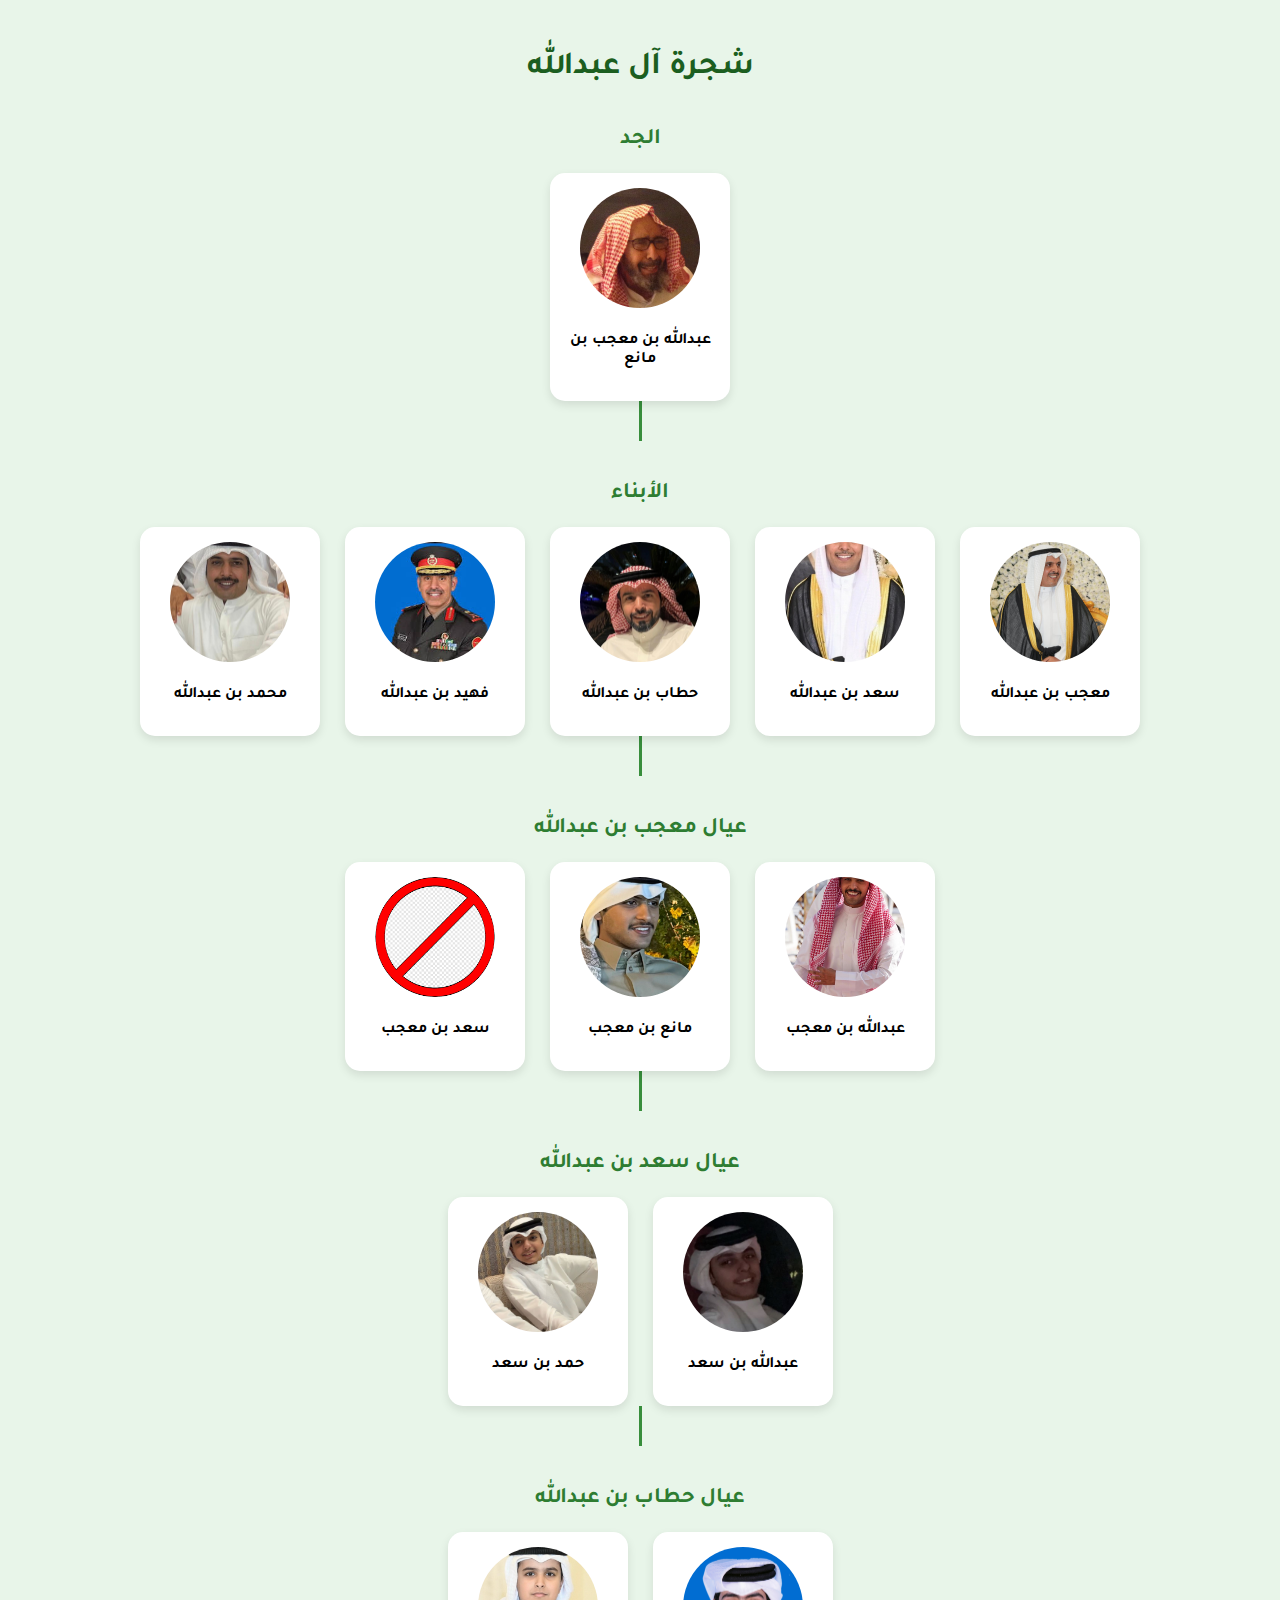
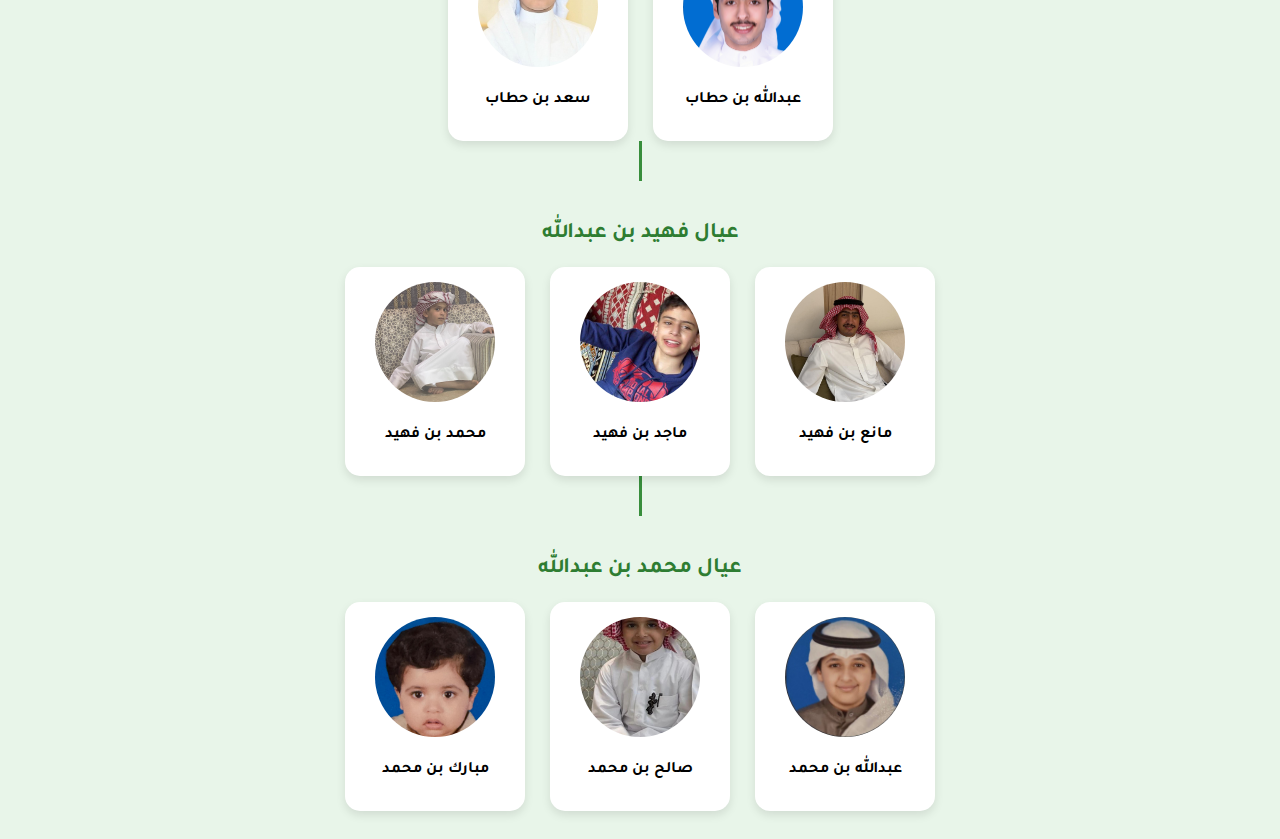
<file: index.html>
<!DOCTYPE html>
<html lang="ar" dir="rtl">
<head>
  <meta charset="UTF-8">
  <title>شجرة آل عبدالله</title>
  <link rel="icon" href="favicon.png" type="image/png">
  
    
    <!-- خط عريض من Google -->
    <link href="https://fonts.googleapis.com/css2?family=Tajawal:wght@700&display=swap" rel="stylesheet">

    <style>
        body, * {
          font-family: 'Tajawal', sans-serif !important;
          font-weight: 700 !important;
        }
    </style>
</head>
  
  <style>
    body {
      font-family: sans-serif;
      background: #e8f5e9;
      padding: 20px;
      text-align: center;
    }

    h1 { color: #1b5e20; }

    .level-title {
      font-size: 22px;
      font-weight: bold;
      margin-top: 40px;
      color: #2e7d32;
    }

    .tree-row {
      display: flex;
      justify-content: center;
      gap: 25px;
      margin-top: 20px;
      flex-wrap: wrap;
    }

    .card {
      background: white;
      padding: 15px;
      border-radius: 15px;
      box-shadow: 0 4px 10px rgba(0,0,0,0.1);
      width: 150px;
      cursor: pointer;
      transition: 0.2s;
    }

    .card:hover { transform: scale(1.07); }

    .card img {
    width: 120px;
    height: 120px;
    object-fit: cover;
    border-radius: 50%;   /* ← هذا يخليها دائرة */
   }


    .line {
      width: 3px;
      height: 40px;
      background: #388e3c;
      margin: 0 auto;
    }
  </style>
</head>

<body>
  <h1>شجرة آل عبدالله</h1>

  <div id="tree"></div>

  <script>
    fetch("people.json")
      .then(res => res.json())
      .then(data => {

        // ---- 1) اختر الجد ----
        const grandFather = data[0];

        // ---- 2) أبناء الجد ----
        const sons = grandFather.children.map(id =>
          data.find(p => p.id === id)
        );

        // نعمل الحاوية
        const div = document.getElementById("tree");

        // --- الجد ---
        div.innerHTML += `
          <div class="level-title">الجد</div>
          <div class="tree-row">
            <div class="card" onclick="location.href='person.html?id=${grandFather.id}'">
              <img src="${grandFather.image}">
              <p>${grandFather.name}</p>
            </div>
          </div>
          <div class="line"></div>
        `;

        // --- أبناء الجد ---
        div.innerHTML += `
          <div class="level-title">الأبناء</div>
          <div class="tree-row">
            ${sons.map(s => `
              <div class="card" onclick="location.href='person.html?id=${s.id}'">
                <img src="${s.image}">
                <p>${s.name}</p>
              </div>
            `).join("")}
          </div>
        `;

        // --- عيال كل ابن ---
        sons.forEach(son => {
          const grandKids = son.children.map(id =>
            data.find(p => p.id === id)
          );

          div.innerHTML += `
            <div class="line"></div>
            <div class="level-title">عيال ${son.name}</div>
            <div class="tree-row">
              ${grandKids.map(k => `
                <div class="card" onclick="location.href='person.html?id=${k.id}'">
                  <img src="${k.image}">
                  <p>${k.name}</p>
                </div>
              `).join("")}
            </div>
          `;
        });

      });
  </script>
</body>
</html>
</file>
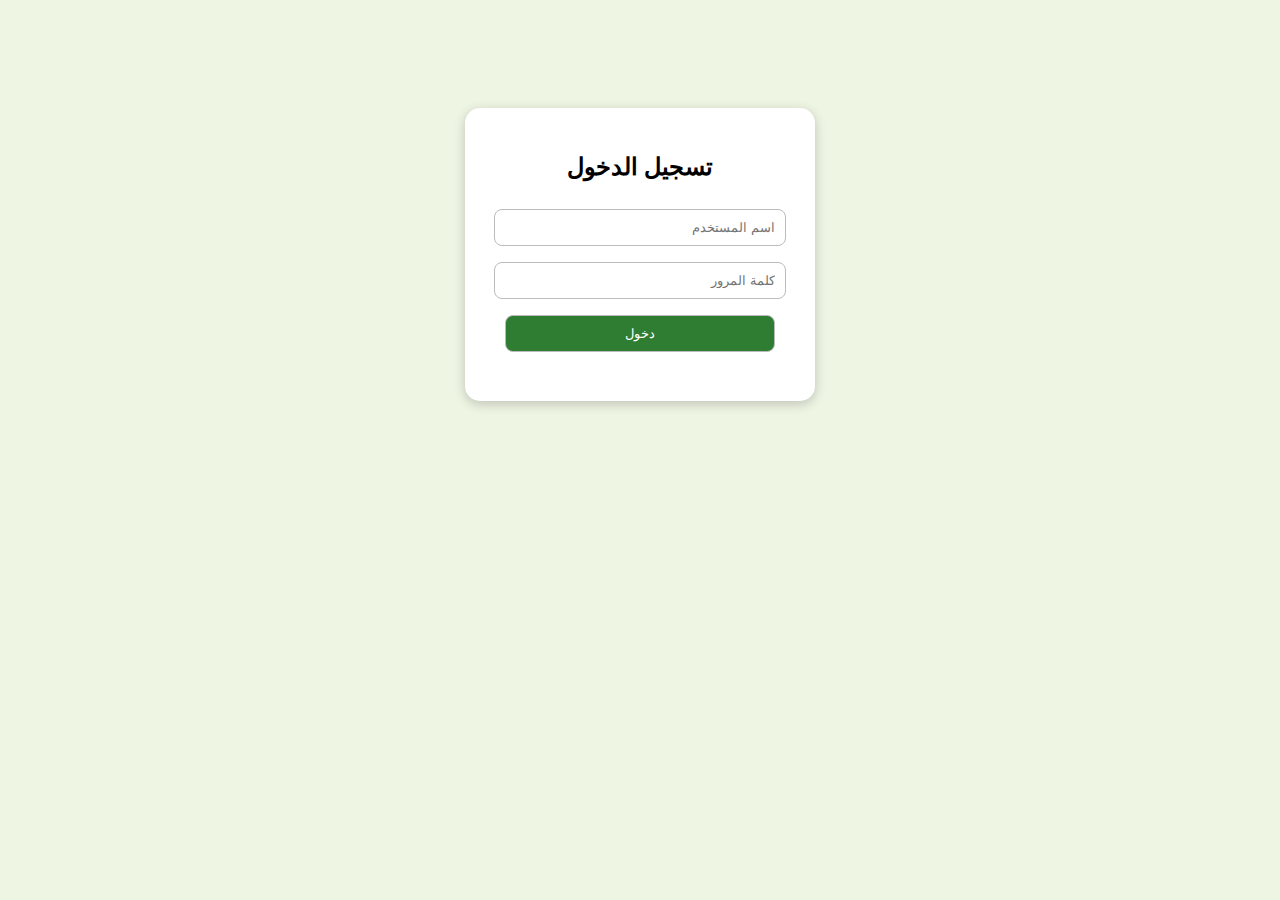
<file: abdullah-control-4873.html>
<!DOCTYPE html>
<html lang="ar" dir="rtl">
<head>
<meta charset="UTF-8">
<title>لوحة التحكم</title>

<style>
body {
    font-family: sans-serif;
    background: #f0f7e9;
    text-align: center;
    padding-top: 70px;
}
.box {
    width: 400px;
    margin: auto;
    background: white;
    padding: 25px;
    border-radius: 15px;
    box-shadow: 0 3px 12px rgba(0,0,0,0.2);
}
.logout {
    position: fixed;
    top: 15px;
    left: 15px;
    padding: 10px 15px;
    background: #c62828;
    color: white;
    border-radius: 10px;
    cursor: pointer;
}
.user-list {
    margin-top: 20px;
    text-align: left;
}
.user {
    background: #e6f0dc;
    padding: 10px;
    margin-bottom: 8px;
    border-radius: 8px;
}
</style>

<script>
// حماية لوحة التحكم
if (localStorage.getItem("logged") !== "true" ||
    localStorage.getItem("role") !== "admin") {
    window.location.href = "login.html";
}
</script>

</head>
<body>

<button class="logout" onclick="logout()">تسجيل خروج</button>

<div class="box">
    <h1>لوحة التحكم</h1>

    <h3>المستخدمون:</h3>
    <div id="users" class="user-list"></div>
</div>

<script>
function loadUsers() {
    let users = JSON.parse(localStorage.getItem("users"));

    let html = "";
    users.forEach(u => {
        html += `
            <div class="user">
                <strong>${u.username}</strong> — ${u.role}
            </div>
        `;
    });

    document.getElementById("users").innerHTML = html;
}

function logout() {
    localStorage.clear();
    window.location.href = "login.html";
}

loadUsers();
</script>

</body>
    <script>
let pass = prompt("ادخل كلمة السر");
if (pass !== "97326391") {
    window.location.href = "index.html";
}
</script>

</html>
</file>
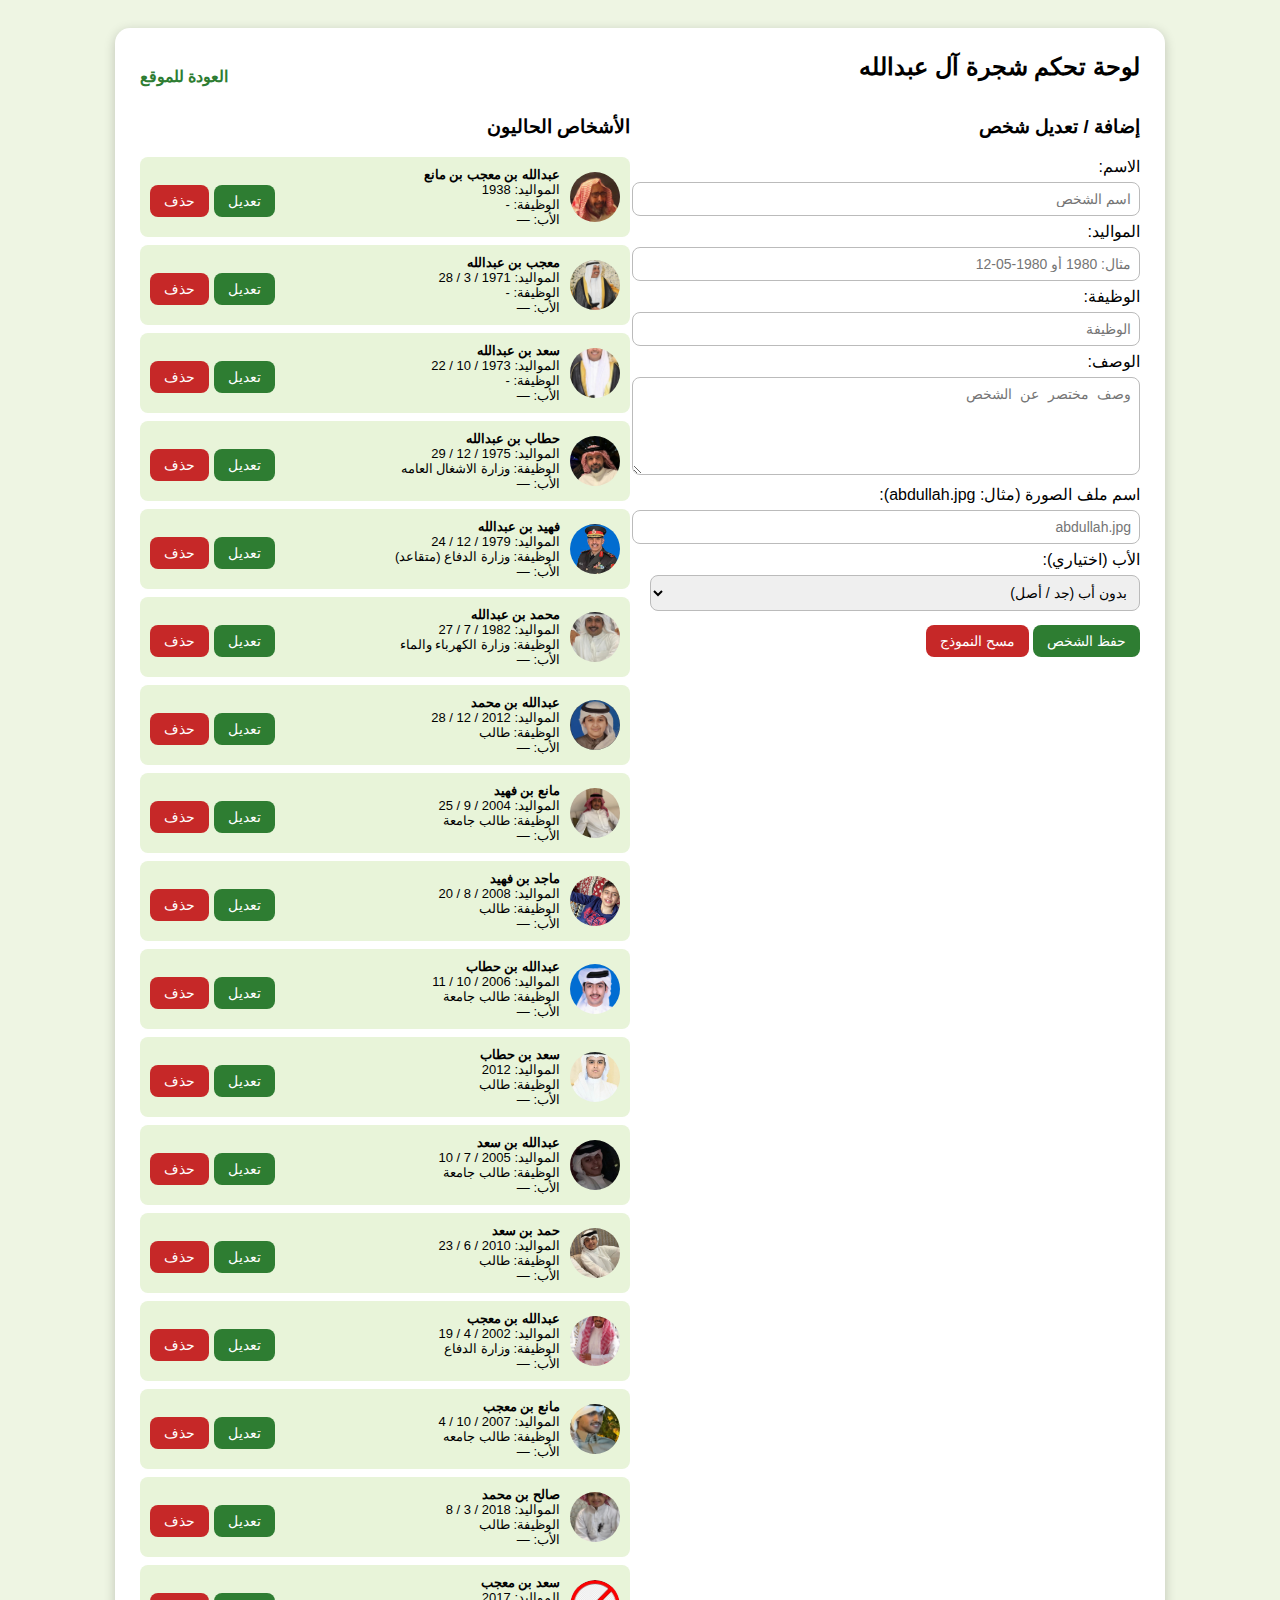
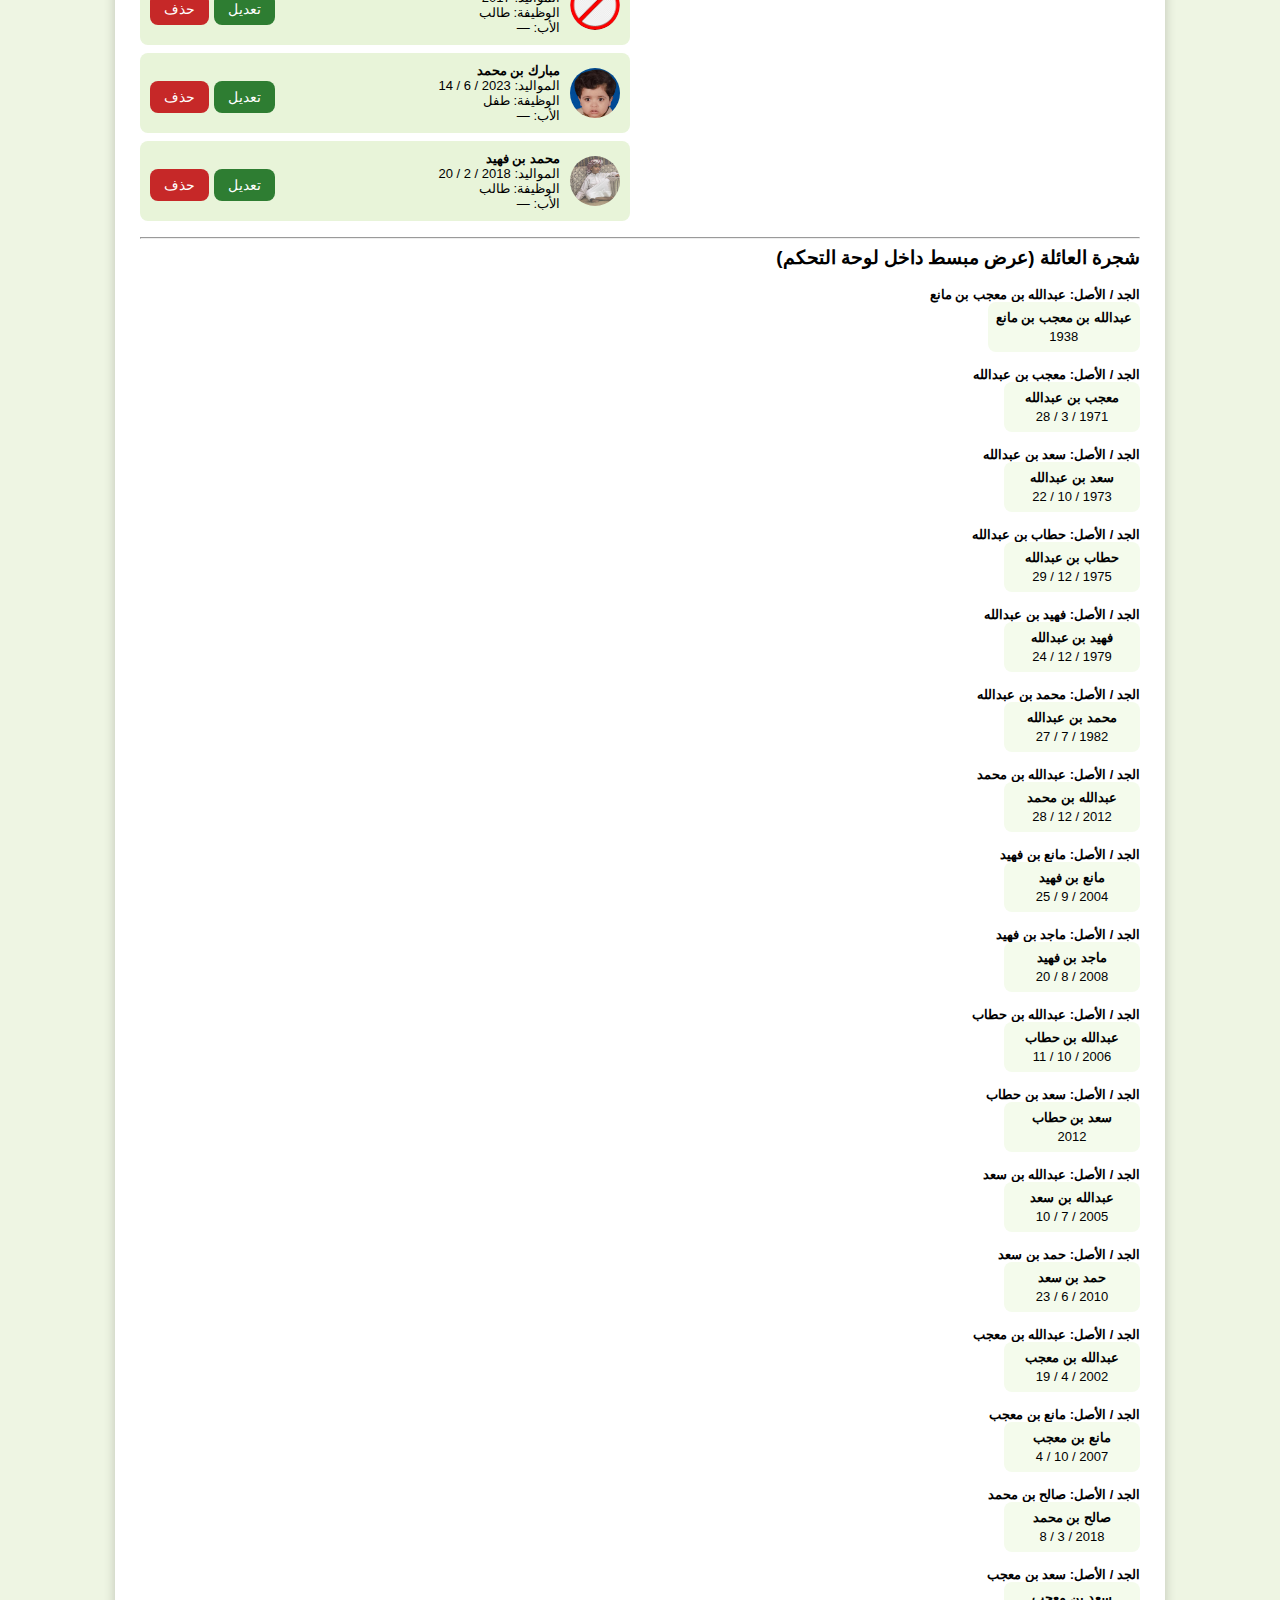
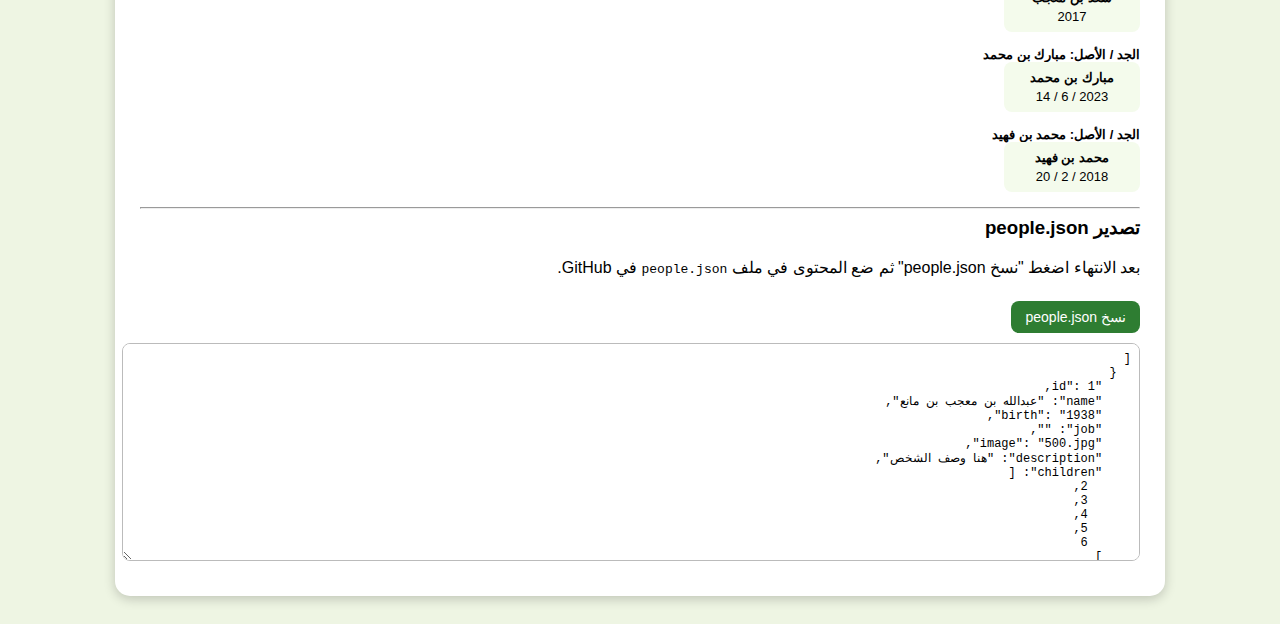
<file: admin.html>
<!DOCTYPE html>
<html lang="ar" dir="rtl">
<head>
<meta charset="UTF-8">
<title>لوحة تحكم شجرة آل عبدالله</title>

<style>
  body {
    font-family: sans-serif;
    background: #eef5e3;
    padding: 20px;
  }

  .container {
    max-width: 1000px;
    margin: auto;
    background: white;
    padding: 25px;
    border-radius: 15px;
    box-shadow: 0 3px 12px rgba(0,0,0,0.2);
  }

  h2, h3 {
    margin-top: 0;
  }

  .flex {
    display: flex;
    gap: 20px;
    flex-wrap: wrap;
  }

  .col {
    flex: 1 1 300px;
  }

  input, textarea, select {
    width: 100%;
    padding: 8px;
    margin: 6px 0;
    border-radius: 8px;
    border: 1px solid #bbb;
    font-size: 14px;
  }

  textarea {
    min-height: 80px;
  }

  button {
    background: #2e7d32;
    padding: 8px 14px;
    border: none;
    color: white;
    border-radius: 8px;
    cursor: pointer;
    margin-top: 8px;
    font-size: 14px;
  }

  button:hover {
    background: #1b5e20;
  }

  .person {
    background: #e8f4d9;
    padding: 10px;
    margin-bottom: 8px;
    border-radius: 8px;
    display: flex;
    gap: 10px;
    align-items: center;
  }

  .person img {
    width: 50px;
    height: 50px;
    border-radius: 50%;
    object-fit: cover;
  }

  .person-info {
    flex: 1;
    font-size: 13px;
  }

  .person-actions button {
    margin-right: 5px;
  }

  #jsonOutput {
    width: 100%;
    height: 200px;
    margin-top: 10px;
    font-family: monospace;
    font-size: 12px;
  }

  .tree {
    margin-top: 10px;
    font-size: 13px;
  }

  .tree-level {
    margin-bottom: 15px;
  }

  .tree-row {
    display: flex;
    gap: 10px;
    flex-wrap: wrap;
  }

  .tree-card {
    background: #f4fbec;
    padding: 8px;
    border-radius: 8px;
    min-width: 120px;
    text-align: center;
  }

  .tree-card strong {
    display: block;
    margin-bottom: 4px;
  }

  .top-bar {
    display: flex;
    justify-content: space-between;
    align-items: center;
    margin-bottom: 15px;
  }

  .top-bar a {
    text-decoration: none;
    color: #2e7d32;
    font-weight: bold;
  }

  .danger {
    background: #c62828;
  }

  .danger:hover {
    background: #8e0000;
  }
</style>
</head>
<body>

<div class="container">
  <div class="top-bar">
    <h2>لوحة تحكم شجرة آل عبدالله</h2>
    <a href="index.html">العودة للموقع</a>
  </div>

  <div class="flex">
    <!-- عمود النموذج -->
    <div class="col">
      <h3>إضافة / تعديل شخص</h3>

      <input type="hidden" id="editId">

      <label>الاسم:</label>
      <input id="name" placeholder="اسم الشخص">

      <label>المواليد:</label>
      <input id="birth" placeholder="مثال: 1980 أو 1980-05-12">

      <label>الوظيفة:</label>
      <input id="job" placeholder="الوظيفة">

      <label>الوصف:</label>
      <textarea id="desc" placeholder="وصف مختصر عن الشخص"></textarea>

      <label>اسم ملف الصورة (مثال: abdullah.jpg):</label>
      <input id="image" placeholder="abdullah.jpg">

      <label>الأب (اختياري):</label>
      <select id="fatherId">
        <option value="">بدون أب (جد / أصل)</option>
      </select>

      <button onclick="savePerson()">حفظ الشخص</button>
      <button class="danger" onclick="resetForm()">مسح النموذج</button>
    </div>

    <!-- عمود قائمة الأشخاص -->
    <div class="col">
      <h3>الأشخاص الحاليون</h3>
      <div id="list"></div>
    </div>
  </div>

  <hr>

  <h3>شجرة العائلة (عرض مبسط داخل لوحة التحكم)</h3>
  <div id="tree" class="tree"></div>

  <hr>

  <h3>تصدير people.json</h3>
  <p>بعد الانتهاء اضغط "نسخ people.json" ثم ضع المحتوى في ملف <code>people.json</code> في GitHub.</p>
  <button onclick="copyJSON()">نسخ people.json</button>
  <textarea id="jsonOutput" readonly></textarea>
</div>

<script>
  let people = [];

  // تحميل people.json من الموقع
  async function init() {
    try {
      const res = await fetch('people.json');
      if (res.ok) {
        people = await res.json();
      } else {
        people = [];
      }
    } catch (e) {
      people = [];
    }
    renderList();
    updateJSON();
    updateTree();
    fillFatherSelect();
  }

  // تعبئة قائمة الأب
  function fillFatherSelect() {
    const select = document.getElementById('fatherId');
    const currentEditId = document.getElementById('editId').value || null;

    const first = select.querySelector('option[value=""]');
    select.innerHTML = "";
    if (first) {
      select.appendChild(first);
    } else {
      const opt = document.createElement('option');
      opt.value = "";
      opt.textContent = "بدون أب (جد / أصل)";
      select.appendChild(opt);
    }

    people.forEach(p => {
      if (currentEditId && String(p.id) === String(currentEditId)) return;
      const opt = document.createElement('option');
      opt.value = p.id;
      opt.textContent = p.name;
      select.appendChild(opt);
    });
  }

  // حفظ (إضافة أو تعديل)
  function savePerson() {
    const editId = document.getElementById('editId').value;
    const name = document.getElementById('name').value.trim();
    const birth = document.getElementById('birth').value.trim();
    const job = document.getElementById('job').value.trim();
    const desc = document.getElementById('desc').value.trim();
    const image = document.getElementById('image').value.trim();
    const fatherIdValue = document.getElementById('fatherId').value;
    const fatherId = fatherIdValue ? Number(fatherIdValue) : null;

    if (!name) {
      alert("الاسم مطلوب");
      return;
    }

    if (editId) {
      const idx = people.findIndex(p => String(p.id) === String(editId));
      if (idx !== -1) {
        people[idx].name = name;
        people[idx].birth = birth;
        people[idx].job = job;
        people[idx].description = desc;
        people[idx].image = image;
        people[idx].fatherId = fatherId;
      }
    } else {
      const newPerson = {
        id: Date.now(),
        name,
        birth,
        job,
        description: desc,
        image,
        fatherId
      };
      people.push(newPerson);
    }

    resetForm();
    renderList();
    updateJSON();
    updateTree();
    fillFatherSelect();
  }

  function resetForm() {
    document.getElementById('editId').value = "";
    document.getElementById('name').value = "";
    document.getElementById('birth').value = "";
    document.getElementById('job').value = "";
    document.getElementById('desc').value = "";
    document.getElementById('image').value = "";
    document.getElementById('fatherId').value = "";
    fillFatherSelect();
  }

  function renderList() {
    const list = document.getElementById('list');
    list.innerHTML = "";

    if (!people.length) {
      list.innerHTML = "<p>لا يوجد أشخاص حالياً.</p>";
      return;
    }

    people.forEach((p, index) => {
      const div = document.createElement('div');
      div.className = "person";

      const img = document.createElement('img');
      img.src = p.image || "";
      img.alt = p.name;

      const info = document.createElement('div');
      info.className = "person-info";
      info.innerHTML = `
        <strong>${p.name}</strong><br>
        المواليد: ${p.birth || "-"}<br>
        الوظيفة: ${p.job || "-"}<br>
        الأب: ${getFatherName(p.fatherId) || "—"}
      `;

      const actions = document.createElement('div');
      actions.className = "person-actions";
      const editBtn = document.createElement('button');
      editBtn.textContent = "تعديل";
      editBtn.onclick = () => startEdit(p.id);

      const delBtn = document.createElement('button');
      delBtn.textContent = "حذف";
      delBtn.className = "danger";
      delBtn.onclick = () => deletePerson(index);

      actions.appendChild(editBtn);
      actions.appendChild(delBtn);

      div.appendChild(img);
      div.appendChild(info);
      div.appendChild(actions);

      list.appendChild(div);
    });
  }

  function getFatherName(fatherId) {
    if (fatherId === null || fatherId === "" || typeof fatherId === "undefined") return null;
    const f = people.find(p => Number(p.id) === Number(fatherId));
    return f ? f.name : null;
  }

  function startEdit(id) {
    const p = people.find(x => String(x.id) === String(id));
    if (!p) return;

    document.getElementById('editId').value = p.id;
    document.getElementById('name').value = p.name;
    document.getElementById('birth').value = p.birth || "";
    document.getElementById('job').value = p.job || "";
    document.getElementById('desc').value = p.description || "";
    document.getElementById('image').value = p.image || "";
    document.getElementById('fatherId').value = p.fatherId || "";
    fillFatherSelect();
  }

  function deletePerson(index) {
    if (!confirm("متأكد من الحذف؟")) return;
    const removed = people[index];

    people = people.map(p => {
      if (p.fatherId === removed.id) {
        return { ...p, fatherId: null };
      }
      return p;
    });

    people.splice(index, 1);
    renderList();
    updateJSON();
    updateTree();
    fillFatherSelect();
  }

  function updateJSON() {
    document.getElementById('jsonOutput').value = JSON.stringify(people, null, 2);
  }

  function copyJSON() {
    const ta = document.getElementById('jsonOutput');
    ta.select();
    document.execCommand('copy');
    alert("تم نسخ people.json، الآن الصقه في GitHub.");
  }

  function updateTree() {
    const treeDiv = document.getElementById('tree');
    treeDiv.innerHTML = "";

    if (!people.length) {
      treeDiv.innerHTML = "<p>لا يوجد بيانات لعرض الشجرة.</p>";
      return;
    }

    const roots = people.filter(p => !p.fatherId);

    if (!roots.length) {
      treeDiv.innerHTML = "<p>لا يوجد أشخاص بدون أب، الشجرة غير واضحة.</p>";
      return;
    }

    roots.forEach(root => {
      const levelDiv = document.createElement('div');
      levelDiv.className = "tree-level";
      levelDiv.innerHTML = `<strong>الجد / الأصل: ${root.name}</strong>`;

      const row = document.createElement('div');
      row.className = "tree-row";

      const rootCard = document.createElement('div');
      rootCard.className = "tree-card";
      rootCard.innerHTML = `<strong>${root.name}</strong><span>${root.birth || ""}</span>`;
      row.appendChild(rootCard);

      levelDiv.appendChild(row);

      const childrenRow = document.createElement('div');
      childrenRow.className = "tree-row";
      const children = people.filter(p => p.fatherId === root.id);
      if (children.length) {
        children.forEach(ch => {
          const chCard = document.createElement('div');
          chCard.className = "tree-card";
          chCard.innerHTML = `<strong>${ch.name}</strong><span>ابن ${root.name}</span>`;
          childrenRow.appendChild(chCard);

          const grandChildren = people.filter(p => p.fatherId === ch.id);
          if (grandChildren.length) {
            const gcRow = document.createElement('div');
            gcRow.className = "tree-row";
            grandChildren.forEach(gc => {
              const gcCard = document.createElement('div');
              gcCard.className = "tree-card";
              gcCard.innerHTML = `<strong>${gc.name}</strong><span>حفيد ${root.name}</span>`;
              gcRow.appendChild(gcCard);
            });
            levelDiv.appendChild(gcRow);
          }
        });
        levelDiv.appendChild(childrenRow);
      }

      treeDiv.appendChild(levelDiv);
    });
  }

  init();
</script>

</body>
</html>
</file>
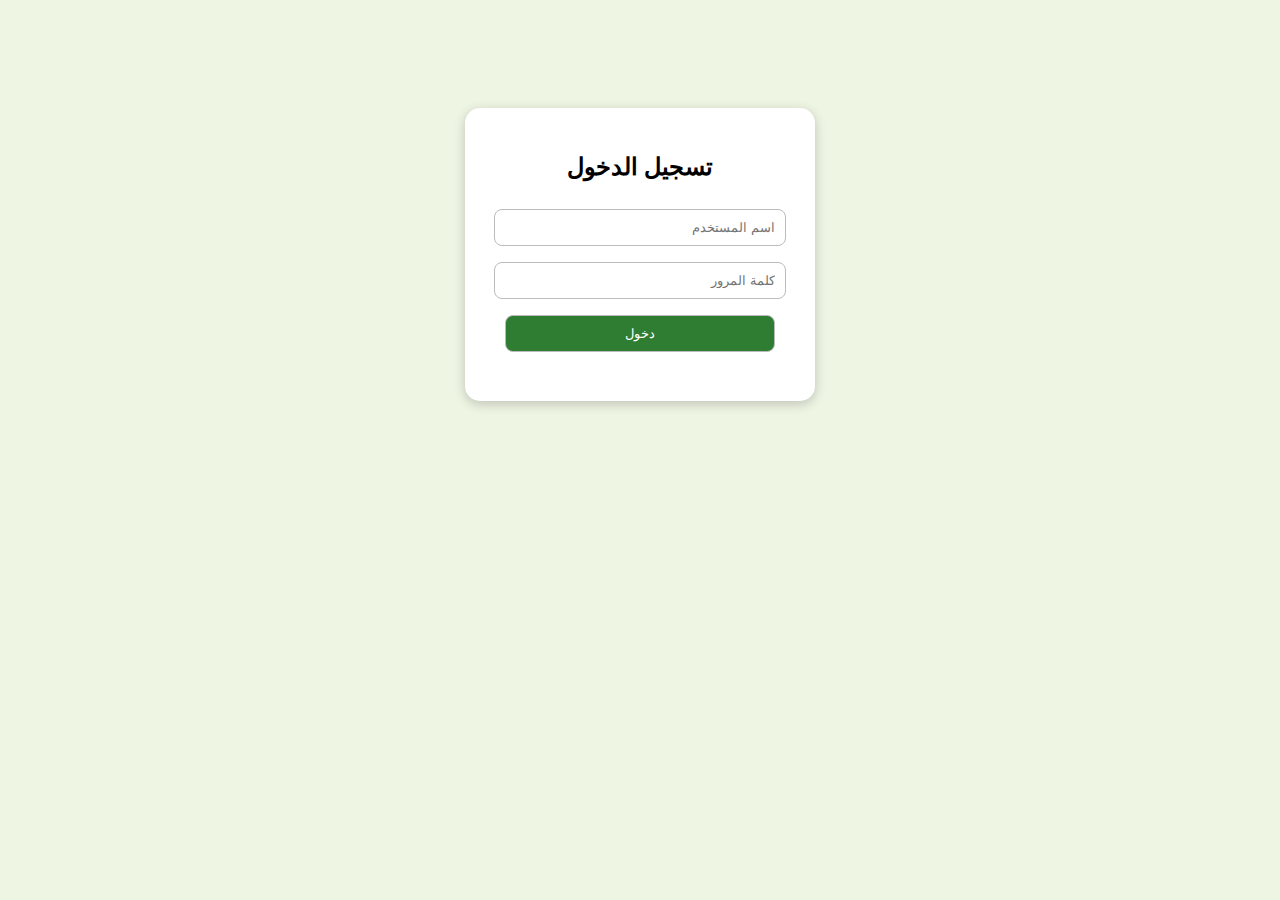
<file: login.html>
<!DOCTYPE html>
<html lang="ar" dir="rtl">
<head>
<meta charset="UTF-8">
<title>تسجيل الدخول</title>

<style>
body {
    font-family: sans-serif;
    text-align: center;
    background: #eef5e3;
    padding-top: 100px;
}
.box {
    width: 300px;
    background: white;
    margin: auto;
    padding: 25px;
    border-radius: 15px;
    box-shadow: 0 3px 12px rgba(0,0,0,0.2);
}
input, button {
    width: 90%;
    padding: 10px;
    margin: 8px 0;
    border-radius: 8px;
    border: 1px solid #bbb;
}
button {
    background: #2e7d32;
    color: white;
    cursor: pointer;
}
.error { color: red; margin-top: 10px; }
</style>
</head>
<body>

<div class="box">
    <h2>تسجيل الدخول</h2>
    <input id="user" placeholder="اسم المستخدم">
    <input id="pass" type="password" placeholder="كلمة المرور">
    <button onclick="login()">دخول</button>
    <p id="error" class="error"></p>
</div>

<script>
// إنشاء أدمن افتراضي
if (!localStorage.getItem("users")) {
    let defaultAdmin = [
        { id: 1, username: "admin", password: "12345", role: "admin" }
    ];
    localStorage.setItem("users", JSON.stringify(defaultAdmin));
}

function login() {
    let username = document.getElementById("user").value.trim();
    let password = document.getElementById("pass").value.trim();
    let error = document.getElementById("error");

    let users = JSON.parse(localStorage.getItem("users") || "[]");

    let user = users.find(u => u.username === username && u.password === password);

    if (user) {
        localStorage.setItem("logged", "true");
        localStorage.setItem("role", user.role);
        localStorage.setItem("currentUser", username);

        if (user.role === "admin") {
            window.location.href = "admin.html";
        } else {
            window.location.href = "index.html";
        }
    } else {
        error.textContent = "البيانات غير صحيحة";
    }
}
</script>

</body>
</html>
</file>
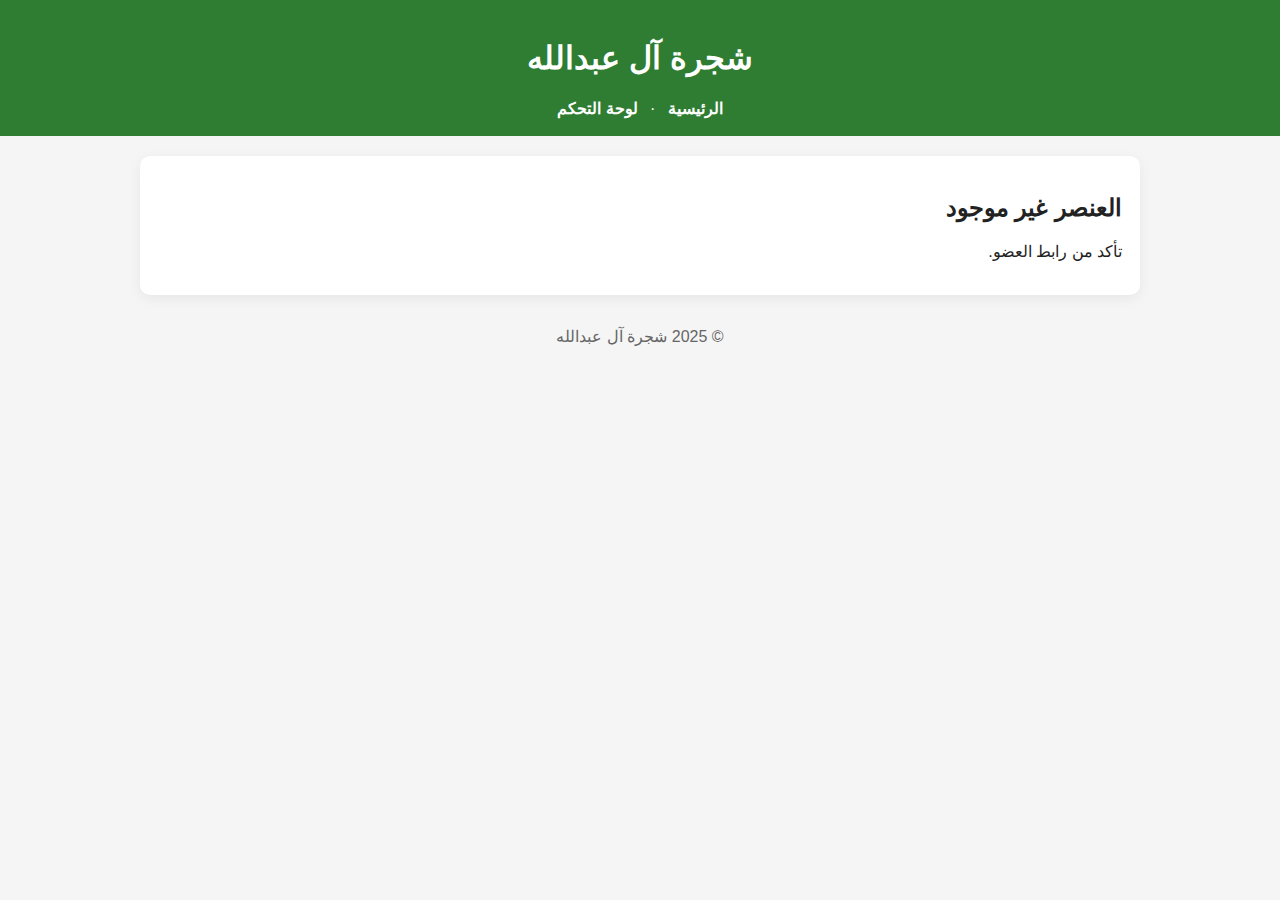
<file: member.html>
<!DOCTYPE html>
<html lang="ar" dir="rtl">

<head>
  <meta charset="utf-8" />
  <meta name="viewport" content="width=device-width,initial-scale=1" />
  <title>هوية العضو - شجرة آل عبدالله</title>
  <link rel="stylesheet" href="style.css" />
</head>

<body>
  <header class="site-header">
    <h1 id="site-title">شجرة آل عبدالله</h1>
    <nav><a href="index.html">الرئيسية</a> · <a href="admin.html">لوحة التحكم</a></nav>
  </header>

  <main class="container">
    <section id="member-box" class="box"></section>
  </main>

  <footer>© 2025 شجرة آل عبدالله</footer>

  <script>
    // نقرأ members.json ونعرض العضو حسب ?id=م1
    async function loadMember() {
      const params = new URLSearchParams(location.search);
      const id = params.get('id');
      const res = await fetch('members.json');
      const members = await res.json();
      const m = members.find(x => x.id === id);
      const box = document.getElementById('member-box');
      if (!m) {
        box.innerHTML = '<h2>العنصر غير موجود</h2><p>تأكد من رابط العضو.</p>';
        return;
      }
      box.innerHTML = `
        <div class="member-profile">
          <img class="member-photo" src="${m.photo}" alt="${m.name}" />
          <h2 style="font-weight:700">${m.name}</h2>
          <p><strong>تاريخ الميلاد:</strong> ${m.birth || 'غير محدد'}</p>
          <p><strong>المدينة:</strong> ${m.city || 'غير محدد'}</p>
          <p>${m.bio || ''}</p>
          <p><a href="index.html">عودة للقائمة</a></p>
        </div>
      `;
    }
    loadMember();
  </script>
</body>

</html>
</file>
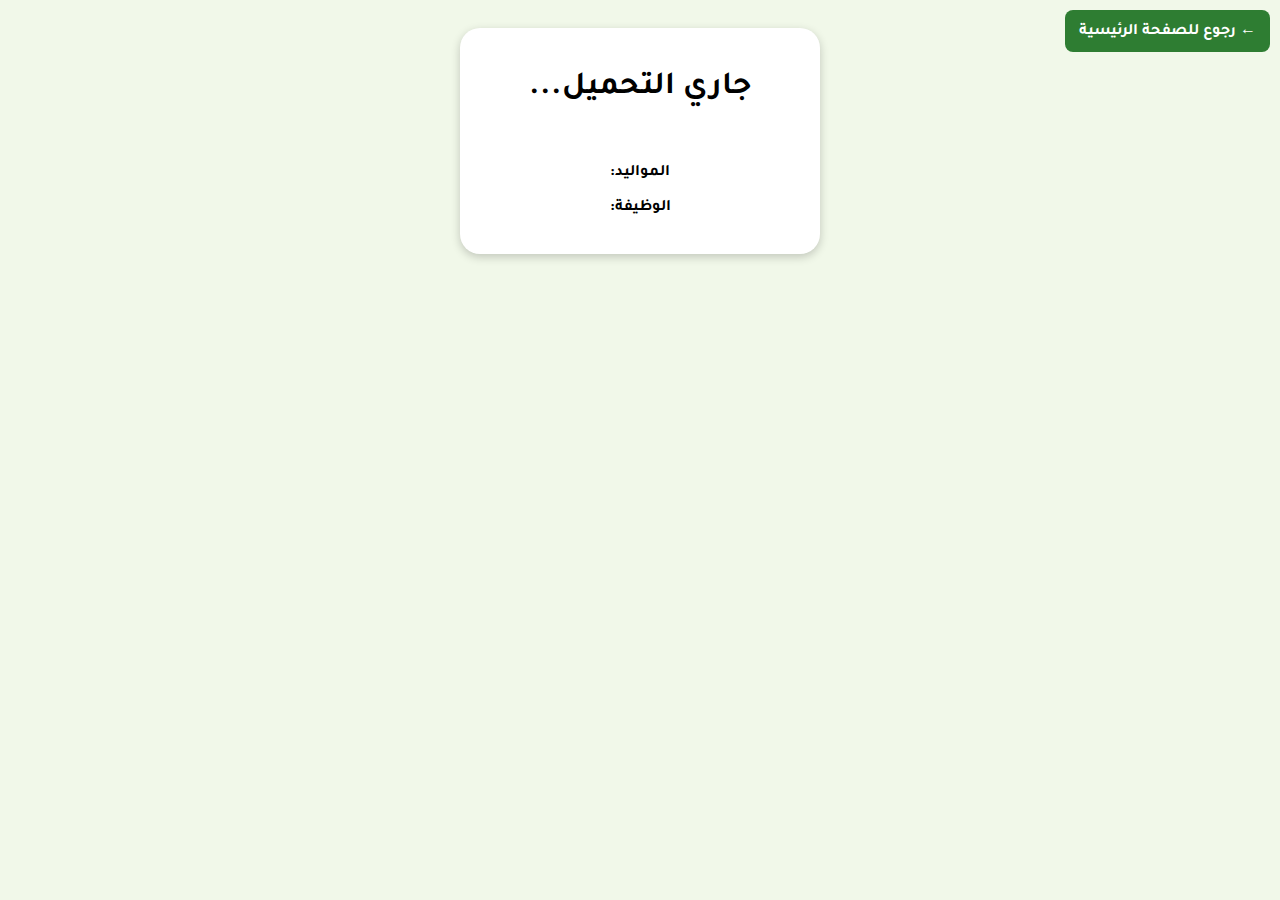
<file: person.html>
<!DOCTYPE html>
<html lang="ar" dir="rtl">
<head>
<meta charset="UTF-8">
<title>الهوية</title>

<style>
  body {
    font-family: sans-serif;
    background: #f1f8e9;
    text-align: center;
    padding: 20px;
  }
  .card {
    background: white;
    width: 320px;
    margin: auto;
    padding: 20px;
    border-radius: 20px;
    box-shadow: 0 3px 10px rgba(0,0,0,0.2);
  }
  img {
    width: 250px;
    border-radius: 15px;
    margin-bottom: 10px;
  }
  .back {
    position: fixed;
    top: 10px;
    right: 10px;
    background: #2e7d32;
    color: white;
    padding: 10px 14px;
    border-radius: 8px;
    cursor: pointer;
    text-decoration: none;
  }
</style>

</head>
<body>

<a href="index.html" class="back">← رجوع للصفحة الرئيسية</a>

<div class="card">

  <h1 id="name">جاري التحميل...</h1>

  <img id="photo">

  <p><strong>المواليد:</strong> <span id="birth"></span></p>
  <p><strong>الوظيفة:</strong> <span id="job"></span></p>

</div>

<script>
  const params = new URLSearchParams(window.location.search);
  const id = Number(params.get("id"));

  fetch("people.json")
    .then(res => res.json())
    .then(data => {
      const person = data.find(p => p.id === id);

      if (!person) return;

      document.getElementById("name").textContent = person.name;
      document.getElementById("photo").src = person.image;
      document.getElementById("birth").textContent = person.birth || "—";
      document.getElementById("job").textContent = person.job || "—";
      document.getElementById("description").textContent = person.description || "—";
    });
</script>

  <link href="https://fonts.googleapis.com/css2?family=Tajawal:wght@700&display=swap" rel="stylesheet">

<style>
  body, * {
    font-family: 'Tajawal', sans-serif !important;
    font-weight: 700 !important;
  }
</style>


</body>
</html>
</file>
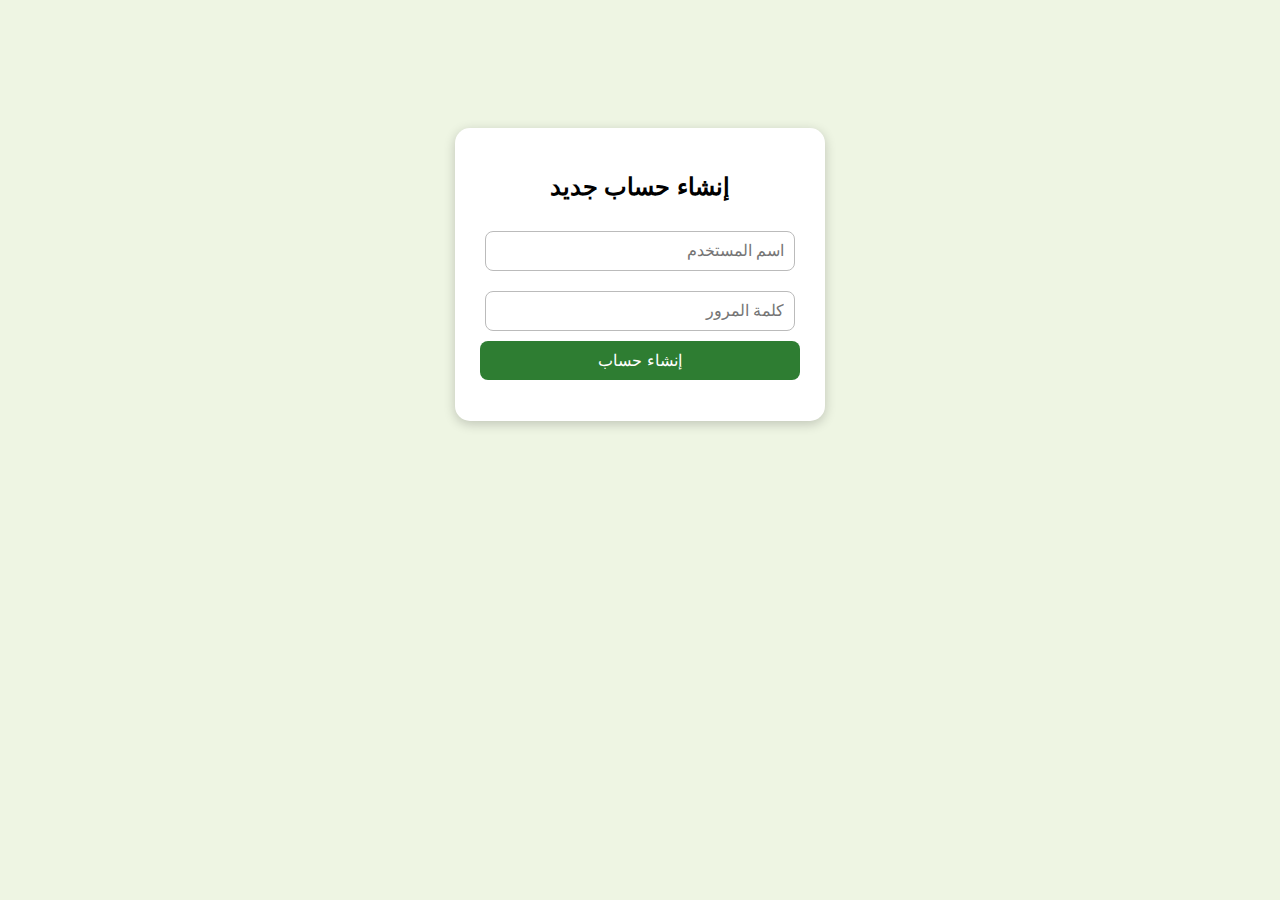
<file: signup.html>
<!DOCTYPE html>
<html lang="ar" dir="rtl">
<head>
<meta charset="UTF-8">
<title>إنشاء حساب</title>

<style>
body {
    font-family: sans-serif;
    background: #eef5e3;
    text-align: center;
    padding-top: 120px;
}

.box {
    background: white;
    width: 320px;
    margin: auto;
    padding: 25px;
    border-radius: 15px;
    box-shadow: 0 3px 12px rgba(0,0,0,0.2);
}

input {
    width: 90%;
    padding: 10px;
    margin: 10px 0;
    border-radius: 8px;
    border: 1px solid #bbb;
    font-size: 16px;
}

button {
    padding: 10px 20px;
    background: #2e7d32;
    color: white;
    border: none;
    border-radius: 8px;
    cursor: pointer;
    font-size: 16px;
    width: 100%;
}

button:hover {
    background: #1b5e20;
}

.error {
    color: red;
    font-size: 14px;
}

.success {
    color: green;
    font-size: 14px;
}
</style>

</head>
<body>

<div class="box">
    <h2>إنشاء حساب جديد</h2>

    <input type="text" id="username" placeholder="اسم المستخدم">
    <input type="password" id="password" placeholder="كلمة المرور">

    <button onclick="signup()">إنشاء حساب</button>

    <p id="msg"></p>
</div>

<script>
function signup() {
    let username = document.getElementById("username").value.trim();
    let password = document.getElementById("password").value.trim();
    let msg = document.getElementById("msg");

    if (!username || !password) {
        msg.textContent = "الرجاء تعبئة كل الحقول.";
        msg.className = "error";
        return;
    }

    // جلب المستخدمين من التخزين
    let users = JSON.parse(localStorage.getItem("users") || "[]");

    // منع تكرار الاسم
    if (users.some(u => u.username === username)) {
        msg.textContent = "اسم المستخدم موجود مسبقاً.";
        msg.className = "error";
        return;
    }

    // إنشاء مستخدم جديد
    let newUser = {
        id: Date.now(),
        username: username,
        password: password
    };

    users.push(newUser);
    localStorage.setItem("users", JSON.stringify(users));

    msg.textContent = "تم إنشاء الحساب بنجاح!";
    msg.className = "success";

    // تسجيل الدخول تلقائياً
    localStorage.setItem("logged", "true");
    localStorage.setItem("currentUser", username);

    setTimeout(() => {
        window.location.href = "admin.html";
    }, 800);
}
</script>

</body>
</html>
</file>
<file: style.css>
:root {
    --accent: #2e7d32;
    --bg: #f5f5f5;
}

* {
    box-sizing: border-box
}

body {
    font-family: "Tajawal", sans-serif;
    background: var(--bg);
    margin: 0;
    color: #222;
}

.site-header {
    background: var(--accent);
    color: #fff;
    padding: 18px 12px;
    text-align: center;
}

.site-header nav a {
    color: #fff;
    margin: 0 8px;
    text-decoration: none;
    font-weight: 600
}

.container {
    width: 95%;
    max-width: 1000px;
    margin: 20px auto
}

.box {
    background: #fff;
    padding: 18px;
    border-radius: 10px;
    margin-bottom: 18px;
    box-shadow: 0 4px 14px rgba(0, 0, 0, 0.06)
}

.cards {
    display: flex;
    gap: 16px;
    flex-wrap: wrap
}

.card {
    width: 230px;
    padding: 12px;
    border-radius: 10px;
    background: #e8f5e9;
    text-align: center;
    box-shadow: 0 2px 8px rgba(0, 0, 0, 0.06)
}

.card img.thumb {
    width: 100%;
    height: 140px;
    object-fit: cover;
    border-radius: 8px
}

.card h3 {
    margin: 10px 0 6px
}

.card p.bio {
    font-size: 13px;
    color: #333
}

.card .view-link {
    display: inline-block;
    margin-top: 10px;
    background: var(--accent);
    color: #fff;
    padding: 8px 10px;
    border-radius: 8px;
    text-decoration: none
}

.member-profile {
    display: flex;
    flex-direction: column;
    align-items: center;
    gap: 10px
}

.member-photo {
    width: 220px;
    height: 220px;
    object-fit: cover;
    border-radius: 12px;
    box-shadow: 0 6px 18px rgba(0, 0, 0, 0.08)
}

footer {
    padding: 12px;
    text-align: center;
    color: #666
}

.admin-item {
    display: flex;
    align-items: center;
    gap: 12px;
    padding: 8px 0;
    border-bottom: 1px solid #eee
}

.admin-actions {
    margin-right: auto
}

.admin-actions button {
    margin-left: 8px
}

label {
    display: block;
    margin: 8px 0
}

input,
textarea {
    width: 100%;
    padding: 8px;
    border-radius: 6px;
    border: 1px solid #ddd
}

button {
    padding: 8px 12px;
    border-radius: 6px;
    border: 0;
    background: var(--accent);
    color: #fff;
    cursor: pointer
}

.member-profile h2 {
  font-weight: 700;
}

.card h3 {
  font-weight: 700;
}

.back-btn {
  position: fixed;
  top: 15px;
  right: 15px;
  background: #2e7d32;
  color: white;
  padding: 10px 14px;
  border-radius: 10px;
  text-decoration: none;
  font-size: 18px;
  box-shadow: 0 3px 10px rgba(0,0,0,0.2);
  cursor: pointer;
  transition: 0.2s;
}

.back-btn:hover {
  background: #1b5e20;
}

.person-image {
    width: 100%;
    max-width: 350px;
    height: auto;
    border-radius: 20px;
    object-fit: cover;
    display: block;
    margin: auto;
}
</file>
